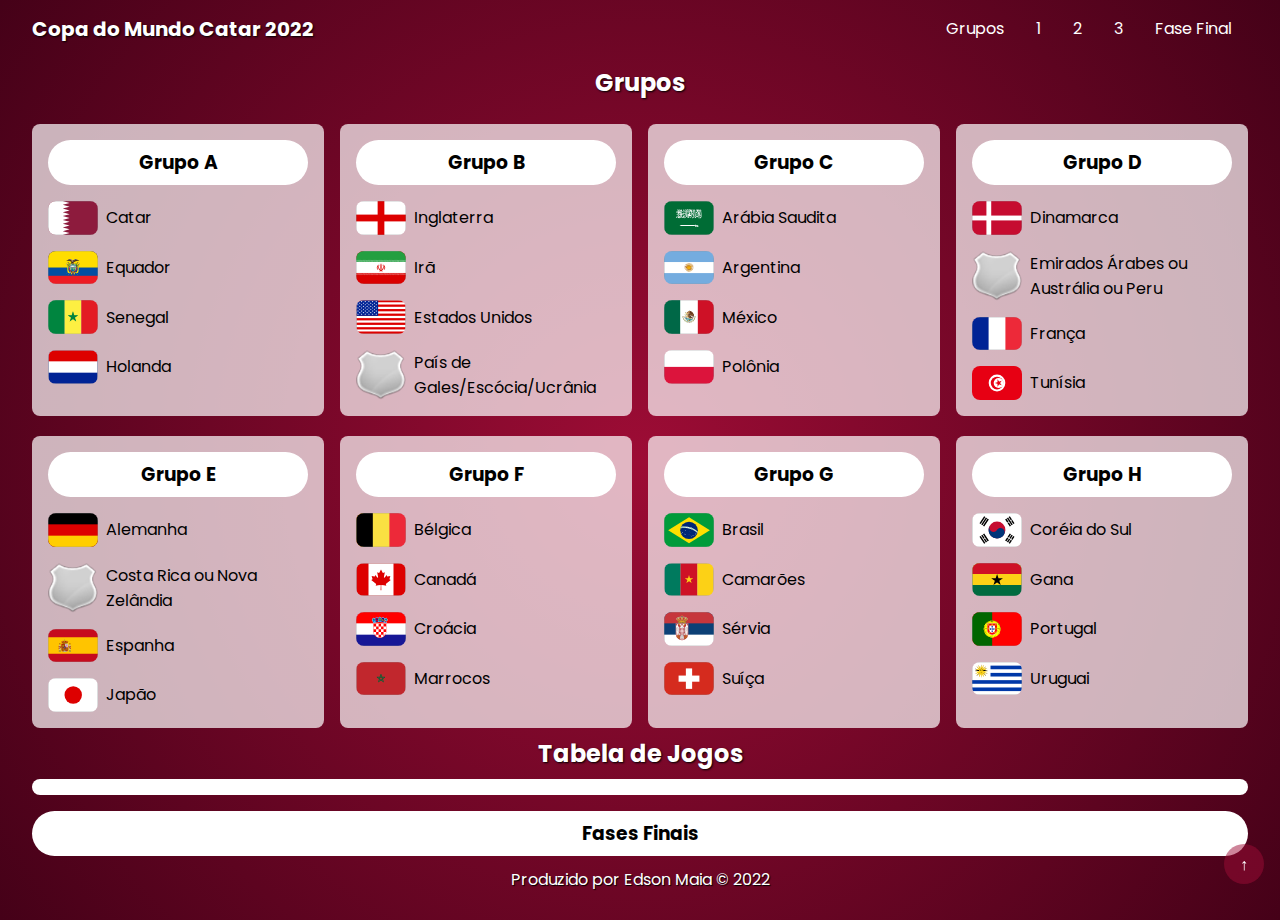
<file: index.html>
<!DOCTYPE html>
<html lang="pt-br">
<head>
    <meta charset="UTF-8">
    <meta name="viewport" content="width=device-width, initial-scale=1.0">
    <title>Tabela da Copa 2022</title>
    <link rel="stylesheet" href="style.css">
</head>
<body>
    <main class="telaPrincipal">
        <header>
            <h1>Copa do Mundo Catar 2022</h1>
            <nav>
                <ul class="menu">
                    <li><a id="btnGrupos" class="" onclick="">Grupos</a></li>
                    <li><a class="" onclick="renderizarJogos(1)">1</a></li>
                    <li><a class="" onclick="renderizarJogos(2)">2</a></li>
                    <li><a class="" onclick="renderizarJogos(3)">3</a></li>
                    <li><a class="" onclick="renderizarFinais('finais')">Fase Final</a></li>
                </ul>
            </nav>
        </header>

        <div id="divGrupo">
            <h2>Grupos</h2>
            <!-- preenchida pelo js listas das selecoes por grupo -->
            <section class="listas"></section>
        </div>

        <h2>Tabela de Jogos</h2>

        <div id="divRodadas" class="div">
            <h3><span class="rodada"></span></h3>
            <!-- fase de grupos 1, 2, 3 rodada -->
            <section class="tabelaDeJogos"></section>
        </div>

        <div id="divFinais" class="div">
            <h3>Fases Finais</h3>
            <!-- fases finais -->
            <section class="tabelaDeJogosFinais"></section>
        </div>
        <!-- /preenchida pelo js  -->

        <!-- modelos de listaDoGrupo -->
        <div class="modelo">
            <section class="listaDoGrupo">
                <h3 class="tituloDoGrupo">Grupo</h3>
                <ol class="listaDeSelecoes">
                    <li><img class='bandeirap' src='../images/bandeiras/escudo_default.png' alt='bandeira' />
                        Nome da Seleção 1</li>
                    <li><img class='bandeirap' src='../images/bandeiras/escudo_default.png' alt='bandeira' />
                        Nome da Seleção 2</li>
                    <li><img class='bandeirap' src='../images/bandeiras/escudo_default.png' alt='bandeira' />
                        Nome da Seleção 3</li>
                    <li><img class='bandeirap' src='../images/bandeiras/escudo_default.png' alt='bandeira' />
                        Nome da Seleção 4</li>
                </ol>
            </section>
            <!-- /modelo de listaDeGrupos -->

            <!-- modelo .listaDejogos -->
            <section class="listaDeJogos">
                <article class="jogo">
                    <h3 class="grupo"></h3>
                    <h5 class="data"></h5>
                    <h3 class="partida"></h3>
                    <h5 class="estadio"></h5>
                </article>
            </section>

            <!-- modelo .listaDejogosFinais -->
            <section class="listaDeJogosFinais">
                <article class="jogo">
                    <h3 class="fase"></h3>
                    <h5 class="data">Data</h5>
                    <h3 class="partida">XYZ x ZYX</h3>
                    <h5 class="estadio">Estádio</h5>
                </article>
            </section>
        </div>

        <div class="inferiorDireita">
            <button class="btn btnTopo" id="irTopo">&UpArrow;</button>
        </div>
        
        <footer>
            <p>Produzido por Edson Maia &copy; 2022</p>
        </footer>

    </main>
    
    <script src="js/index.js"></script>
</body>
</html>
</file>
<file: style.css>
@import url('https://fonts.googleapis.com/css2?family=Poppins:ital,wght@0,100;0,200;0,300;0,400;0,500;1,200;1,500&display=swap');

* {
    margin: 0;
    padding: 0;
    box-sizing: border-box;
    font-family: Poppins, sans-serif;
}

body {
    width: 100%;
    background: rgb(157,12,53);
    background: radial-gradient(circle, rgba(157,12,53,1) 0%, rgba(69,1,24,1) 100%);
}

h1, h2 {
    text-align: center;
    color: #fff;
    text-shadow: 1px 1px 2px #000;
    margin: 0.5rem 0;
}

h3 {
    display: flex;
    justify-content: center;
    align-items: center;
    gap: 1rem;
    text-align: center;
    background-color: #fff;
    padding: 0.5rem 1rem;
    border-radius: 1.5rem;
}

header {
    display: flex;
    align-items: center;
    justify-content: space-between;
    /* border: 1px solid white; */
}

header h1 {
    font-size: 1.25rem;
}

/* nav menu superior */
.menu {
    display: flex;
    align-items: center;
    justify-content: start;
    margin-left: 0.5rem;
    color: #fff;
}

@media(max-width: 800px) {
    header {
        flex-direction: column;
    }
}

nav ul {
    display: flex;
}

nav ul li {
    list-style-type: none;
    display: flex;
}

nav ul li a {
    cursor: pointer;
    padding: 1rem;
}

nav ul li a:hover {
    background-color: rgb(157,12,53);
    border-radius: 0 0 1rem 1rem;
}

/* main .tela-principal */
.telaPrincipal {
    padding: 0 2rem 2rem;
}

/* section */
.grupos, .listaDoGrupo {
    display: flex;
    flex-direction: column;

    background: rgba(255, 255, 255, 0.7);
    margin-top: 1rem;
    padding: 1rem;
    border-radius: 0.5rem;
}

.bandeirap {
    width: 50px;
    border-radius: 0.5rem;
    -webkit-user-drag: none;
    -moz-user-drag: none;
    -ms-user-drag: none;
    -o-user-drag: none;
}

/* ol */
.listaGrupo {
    font-size: 1rem;
    display: flex;
    flex-direction: column;
    justify-content: center;
}

ol li {
    display: flex;
    align-items: center;
    gap: 0.5rem;
    margin: 1rem 0 0 0;
}

footer {
    height: 1rem;
    color: #fff;
    text-shadow: 1px 1px 1px #000;
    margin-top: 1rem;
    display: flex;
    align-items: center;
    justify-content: center;
}

/* div de modelo para exibir cada grupo */
.modelo {
    display: none;
}

/* section .listas */
.listas {
    display: grid;
    grid-template-columns: repeat(auto-fit, minmax(250px, 1fr));
    column-gap: 1rem;
    row-gap: 0.25rem;
}

.inferiorDireita {
    position: fixed;
    right: 0;
    bottom: 0;
}

.btn {
    width: 2.5rem;
    height: 2.5rem;
    border-radius: 50%;
    margin: 1rem;
    border: none;
    
    display: flex;
    align-items: center;
    justify-content: center;

    font-size: 1rem;
    background: rgba(255, 255, 288, 1);
    text-decoration: none;
    font-weight: bold;
    color: #000;
    transition: ease .3s;
    cursor: pointer;
}

.btnTopo {
    background: rgba(157, 12, 53, 0.5);
    color: #fff;
}

.btnTopo:hover {
    background: rgba(157, 12, 53, 1);
}

/* tabela de jogos */
.tabelaDeJogos,
.tabelaDeJogosFinais {
    display: grid;
    grid-template-columns: repeat(auto-fit, minmax(250px, 1fr));
    column-gap: 2rem;
    row-gap: 1rem;
}

.listaDeJogos, .listaDeJogosFinais {
    display: flex;
    align-items: center;
    justify-content: center;
    flex-direction: column;

    background: rgba(255, 255, 255, 0.7);
    margin-top: 1rem;
    padding: 1rem;
    border-radius: 0.5rem;
}

h4, h5 {
    text-align: center;
    margin: 0.5rem 0;
}

h3 a {
    color: rgba(157, 12, 53);
    text-decoration: none;
}

.ocultar {
    display: none;
}

.mostrar {
    display: block;
}

.btnOcultar {
    border-radius: 1rem;
}

.div {
    margin-bottom: 1rem;
}
</file>
